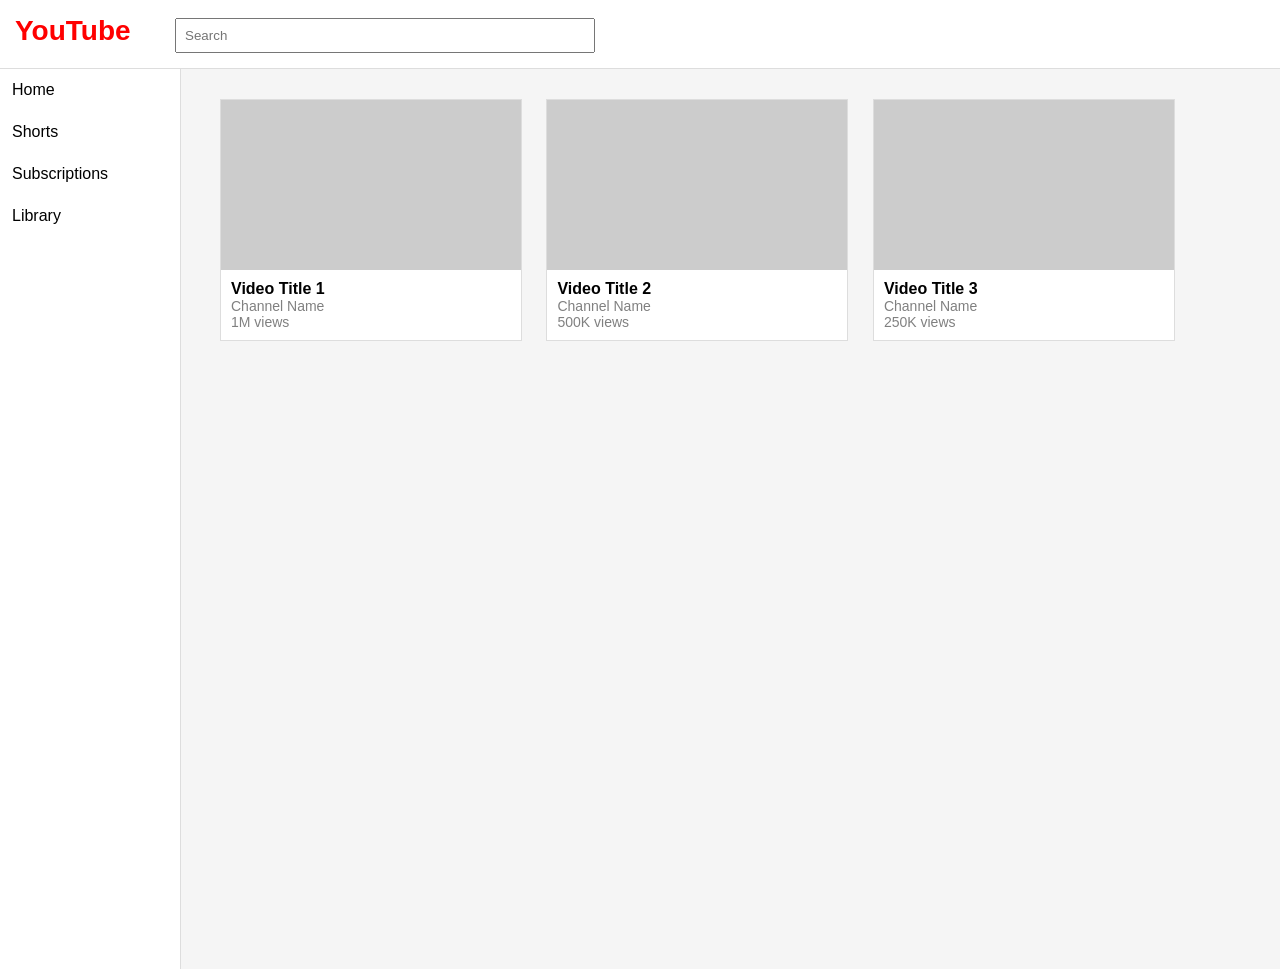
<file: youtube.html>
<!DOCTYPE html>
<html>
<head>
    <title>Simple YouTube Clone</title>
    <style>
        body {
            margin: 0;
            font-family: Arial, sans-serif;
            background: #f5f5f5;
        }

        /* Header */
        .header {
            background: white;
            padding: 15px;
            border-bottom: 1px solid #ddd;
        }

        .logo {
            color: red;
            font-size: 28px;
            font-weight: bold;
            display: inline-block;
        }

        .search {
            display: inline-block;
            margin-left: 40px;
        }

        .search input {
            width: 400px;
            padding: 8px;
        }

        /* Sidebar */
        .sidebar {
            width: 180px;
            background: white;
            float: left;
            height: 100vh;
            border-right: 1px solid #ddd;
        }

        .sidebar a {
            display: block;
            padding: 12px;
            text-decoration: none;
            color: black;
        }

        .sidebar a:hover {
            background: #eee;
        }

        /* Main Content */
        .content {
            margin-left: 190px;
            padding: 20px;
        }

        .video {
            width: 300px;
            background: white;
            display: inline-block;
            margin: 10px;
            border: 1px solid #ddd;
        }

        .thumbnail {
            width: 300px;
            height: 170px;
            background: #cccccc;
        }

        .video-info {
            padding: 10px;
        }

        .title {
            font-weight: bold;
        }

        .channel,
        .views {
            color: gray;
            font-size: 14px;
        }
    </style>
</head>
<body>

    <div class="header">
        <span class="logo">YouTube</span>

        <span class="search">
            <input type="text" placeholder="Search">
        </span>
    </div>

    <div class="sidebar">
        <a href="#">Home</a>
        <a href="#">Shorts</a>
        <a href="#">Subscriptions</a>
        <a href="#">Library</a>
    </div>

    <div class="content">

        <div class="video">
            <div class="thumbnail"></div>
            <div class="video-info">
                <div class="title">Video Title 1</div>
                <div class="channel">Channel Name</div>
                <div class="views">1M views</div>
            </div>
        </div>

        <div class="video">
            <div class="thumbnail"></div>
            <div class="video-info">
                <div class="title">Video Title 2</div>
                <div class="channel">Channel Name</div>
                <div class="views">500K views</div>
            </div>
        </div>

        <div class="video">
            <div class="thumbnail"></div>
            <div class="video-info">
                <div class="title">Video Title 3</div>
                <div class="channel">Channel Name</div>
                <div class="views">250K views</div>
            </div>
        </div>

    </div>

</body>
</html>
</file>
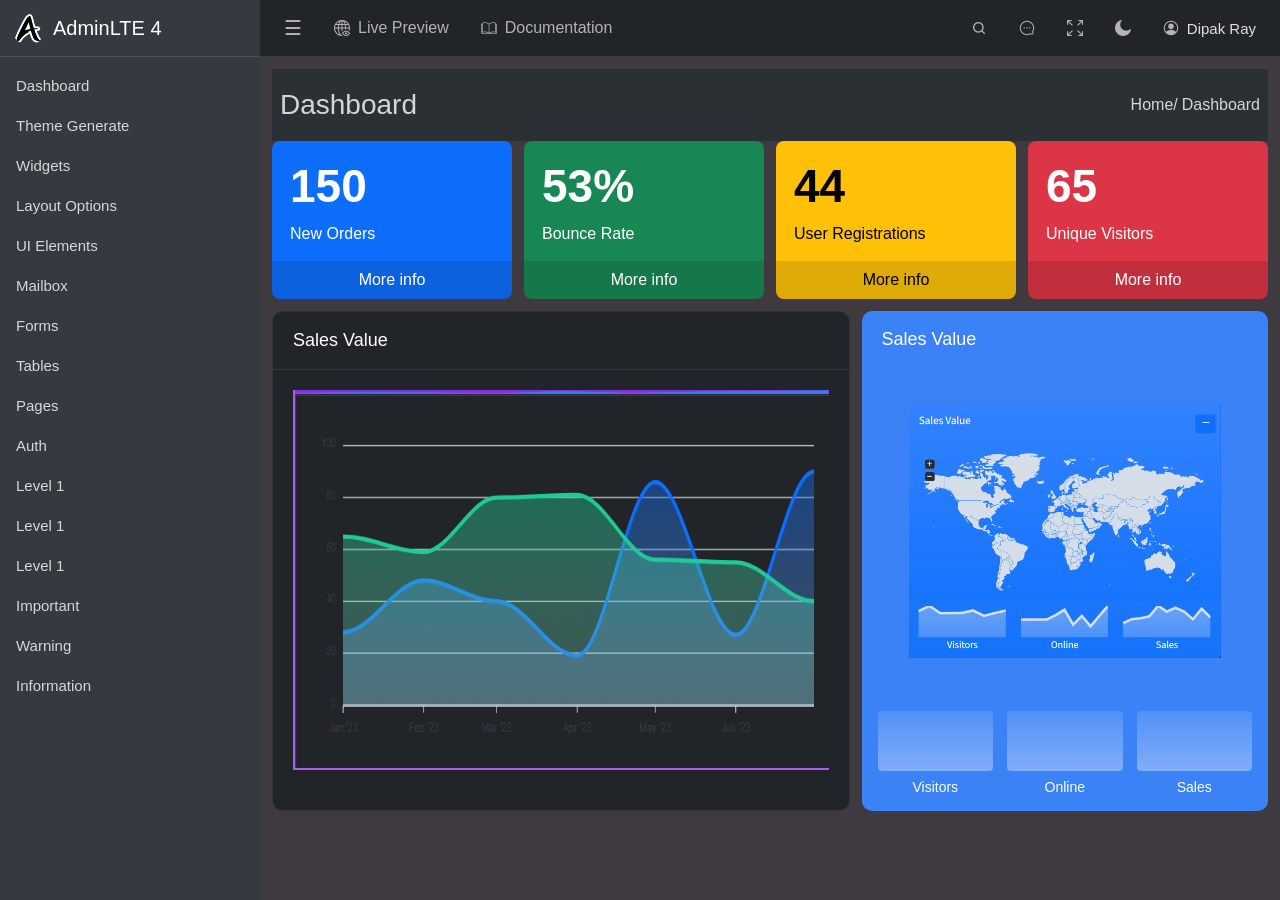
<file: dashboard/admn.html>
<!DOCTYPE html>
<html lang="en">
<head>
    <meta charset="UTF-8">
    <meta name="viewport" content="width=device-width, initial-scale=1.0">
    <title>AdminLTE Navbar Practice</title>
    <link rel="stylesheet" href="styles.css">
</head>
<body>
    <div class="container">

        <!-- Sidebar brand -->
        <div class="sidebar-head">
            <a href="#" class="brand-link">
                <img src="letter-a.png" alt="Admin-logo" class="brand-image">
                <span class="brand-text">AdminLTE 4</span>
            </a>
        </div>

        <!-- Top left navbar -->
        <nav class="app-header">
    <div class="app-inner-header">

        <!-- Left navbar -->
        <ul class="navbar-nav1">
            <li class="nav-item">
                <a href="#" class="nav-link">
                    <span class="menu-icon">☰</span>
                </a>
            </li>

            <li class="nav-item">
                <a href="#" class="nav-link">
                    <img src="worldwide.png" alt="" class="nav-preview-image">
                    <span>Live Preview</span>
                </a>
            </li>

            <li class="nav-item">
                <a href="#" class="nav-link">
                    <img src="book.png" alt="" class="nav-documentation-image">
                    <span>Documentation</span>
                </a>
            </li>
        </ul>

        <!-- Right navbar -->


        <ul class="navbar-nav2">
            <li class="nav-item">
                <a href="#" class="nav-link-right">
                    <img src="search.png" alt="" class="nav-icon">
                </a>
            </li>

            <li class="nav-item">
                <a href="#" class="nav-link-right">
                    <img src="message.png" alt="" class="nav-icon">
                </a>
            </li>

            <li class="nav-item">
                <a href="#" class="nav-link-right">
                    <img src="full-size.png" alt="" class="nav-icon">
                </a>
            </li>

            <li class="nav-item">
                <a href="#" class="nav-link-right">
                    <img src="moon.png" alt="" class="nav-icon">
                </a>
            </li>

            <li class="nav-item">
                <a href="#" class="nav-link-right profile-link">
                    <img src="profile.png" alt="" class="nav-icon">
                    <span>Dipak Ray</span>
                </a>
            </li>
        </ul>

    </div>
 </nav>

 <!-- sidebar-->
 <div class="sidebar-container">
    <a href="#" class="sidebar-link">Dashboard</a>
    <a href="#" class="sidebar-link">Theme Generate</a>
    <a href="#" class="sidebar-link">Widgets</a>
    <a href="#" class="sidebar-link">Layout Options</a>
    <a href="#" class="sidebar-link">UI Elements</a>
    <a href="#" class="sidebar-link">Mailbox</a>
    <a href="#" class="sidebar-link">Forms</a>
    <a href="#" class="sidebar-link">Tables</a>
    <a href="#" class="sidebar-link">Pages</a>
    <a href="#" class="sidebar-link">Auth</a>
    <a href="#" class="sidebar-link">Level 1</a>
    <a href="#" class="sidebar-link">Level 1</a>
    <a href="#" class="sidebar-link">Level 1</a>
    <a href="#" class="sidebar-link">Important</a>
    <a href="#" class="sidebar-link">Warning</a>
    <a href="#" class="sidebar-link">Information</a>
 </div>



 <div class="main-container">
        <div class="dashboard">
            <div class="box box1">
                <a href="#" class="dashboard-text dashboard-text1">Dashboard</a>
            </div>
            <div class="box box2">
                <a href="#" class="dashboard-text">Home/</a> 
                <a href="#" class="dashboard-text">Dashboard</a>
            </div>
        </div>

        <div class="information">

        <!-- top 4 cards -->
        <div class="top-cards">
            <div class="small-box blue-box">
                <div class="small-box-top">
                    <div class="small-box-number">150</div>
                    <div class="small-box-text">New Orders</div>
                </div>
                <div class="small-box-bottom">More info</div>
            </div>

            <div class="small-box green-box">
                <div class="small-box-top">
                    <div class="small-box-number">53%</div>
                    <div class="small-box-text">Bounce Rate</div>
                </div>
                <div class="small-box-bottom">More info</div>
            </div>

            <div class="small-box yellow-box">
                <div class="small-box-top">
                    <div class="small-box-number">44</div>
                    <div class="small-box-text">User Registrations</div>
                </div>
                <div class="small-box-bottom">More info</div>
            </div>

            <div class="small-box red-box">
                <div class="small-box-top">
                    <div class="small-box-number">65</div>
                    <div class="small-box-text">Unique Visitors</div>
                </div>
                <div class="small-box-bottom">More info</div>
            </div>
        </div>

        <!-- graph + right blue panel -->
        <div class="dashboard-panels">

            <!-- left graph card -->
            <div class="sales-panel">
                <div class="panel-header">Sales Value</div>

                <div class="graph-area">
                    <div class="graph-grid">
                        <div class="graph-line graph-line1"></div>
                        <div class="graph-line graph-line2"></div>
                        <img src="graph.png" alt="graph">
                    </div>
                </div>
            </div>

            <!-- right blue card -->
            <div class="map-panel">
                <div class="panel-header panel-header-blue">Sales Value</div>

                <div class="map-body">
                    <img src="worldmap.png" alt="map" class="world-map">
                </div>

                <div class="map-stats">
                    <div class="mini-stat">
                        <div class="mini-graph"></div>
                        <span>Visitors</span>
                    </div>

                    <div class="mini-stat">
                        <div class="mini-graph"></div>
                        <span>Online</span>
                    </div>

                    <div class="mini-stat">
                        <div class="mini-graph"></div>
                        <span>Sales</span>
                    </div>
                </div>
        </div>

    </div>
</div>
 </div>
</div>


   
</body>
</html>
</file>
<file: dashboard/styles.css>
*{
            margin: 0;
            padding: 0;
            box-sizing: border-box;
        }

        body{
            font-family: "Source Sans 3", sans-serif;
        }

        .container{
            display: grid;
            grid-template-columns: 260px 1fr;
            grid-template-rows: 57px 1fr;
            min-height: 100vh;
        }

        /* ---------- Sidebar top brand ---------- */
        .sidebar-head{
            grid-column: 1 / 2;
            grid-row: 1 / 2;
        }

        .brand-link{
            background-color: #343a40;
            display: flex;
            align-items: center;
            padding: 0.75rem 0.75rem;
            border-bottom: 1px solid rgba(255,255,255,0.1);
            text-decoration: none;
            height: 100%;
        }

        .brand-image{
            width: 33px;
            height: 33px;
            margin-right: 0.5rem;
            border-radius: 50%;
        }

        .brand-text{
            font-size: 1.25rem;
            color: white;
            font-weight: 300;
        }

        /* --navbar -- */
        .app-header{
            grid-column: 2 / 3;
            grid-row: 1 / 2;
            background-color: #212529;
            border-bottom: 1px solid rgba(255,255,255,0.1);
        }

        .app-inner-header{
            height: 100%;
            display: flex;
            align-items: center;
            padding: 0 0.5rem;
        }

        .navbar-nav1{
            list-style: none;
            display: flex;
            align-items: center;
            margin: 0;
            padding: 0;
            height: 100%;
        }

        .nav-item{
            height: 100%;
        }

        .nav-link{
            height: 100%;
            display: flex;
            align-items: center;
            gap: 8px;
            padding: 8px 16px;
            text-decoration: none;
            color: rgba(255,255,255,0.65);
            font-size: 16px;
            transition: background-color 0.2s ease, color 0.2s ease;
        }

        .nav-link:hover{
            background-color: rgba(255,255,255,0.08);
            color: white;
        }

        .nav-preview-image,
        .nav-documentation-image{
            width: 16px;
            height: 16px;
            object-fit: contain;
        }

        .menu-icon{
            font-size: 20px;
            line-height: 1;
        }
        

        .navbar-nav2{
        /* right navbar */
        list-style: none;
        display: flex;
        align-items: center;
        height: 100%;
        margin-left: auto;   /* pushes it to the far right */
        }

    .nav-link-right{
        height: 100%;
        display: flex;
        align-items: center;
        gap: 8px;
        padding: 8px 16px;
        text-decoration: none;
        color: rgba(255,255,255,0.65);
        transition: background-color 0.2s ease, color 0.2s ease;
    }

    .nav-link-right:hover{
        background-color: rgba(255,255,255,0.08);
        color: white;
    }

    .nav-icon{
        width: 18px;
        height: 18px;
        object-fit: contain;
    }

    .nav-profile-image{
        width: 28px;
        height: 28px;
        border-radius: 50%;
        object-fit: cover;
    }

    .profile-link span{
        font-size: 15px;
        color: rgba(255,255,255,0.85);
    }
    .nav-preview-image,
    .nav-documentation-image
    {
        width: 16px;
        height: 16px;
        object-fit: contain;
        filter: brightness(0) invert(1);
        opacity: 0.65;
    }
    .nav-icon{
        width: 16px;
        height: 16px;
        object-fit: contain;
        filter: brightness(0) invert(1);
        opacity: 0.65;
    }

    .sidebar-container{
        grid-column: 1 / 2;
        grid-row: 2 / 3;
        background-color: #343a40;
        display: flex;
        flex-direction: column;
        padding: 8px 0;
    }

    .sidebar-link{
        height: 40px;
        display: flex;
        align-items: center;
        padding: 0 16px;
        text-decoration: none;
        color: rgba(255,255,255,0.8);
        font-size: 15px;
        transition: background-color 0.2s ease, color 0.2s ease;
    }

    .sidebar-link:hover{
        background-color: rgba(255,255,255,0.08);
        color: white;
    }
    .main-container{
        background-color :#3f3a3f;
    }
    .dashboard{
        height : 72px;
        display: flex;
        padding: 16px 8px;

    }
    .box{
        width : 50%;
        
    }
    .box1{
        display: flex;
        align-items: center;
        font-size: 28px;
        
    }
    .box2{
        display: flex;
    justify-content: end;
    align-items: center;
    }
    .dashboard-text{
        text-decoration: none;
        color: rgba(255,255,255,0.8);
    }

    /* == MAIN RIGHT DASHBOARD ==*/
    .main-container{
        grid-column: 2 / 3;
        grid-row: 2 / 3;
        background-color: #3f3a3f;
        padding: 12px;
    }

    /* top dashboard title row already exists */
    .dashboard{
        height: 72px;
        display: flex;
        padding: 16px 8px;
        background-color: #2B3035;
    }

    .box{
        width: 50%;
    }

    .box1{
        display: flex;
        align-items: center;
        font-size: 28px;
    }

    .box2{
        display: flex;
        justify-content: end;
        align-items: center;
        gap: 4px;
    }

    .dashboard-text{
        text-decoration: none;
        color: rgba(255,255,255,0.8);
    }

    /* ================= INFORMATION AREA ================= */
    .information{
        display: flex;
        flex-direction: column;
        gap: 12px;
    }

    /* ================= TOP SMALL CARDS ================= */
    .top-cards{
        display: grid;
        grid-template-columns: repeat(4, 1fr);
        gap: 12px;
    }

    .small-box{
        min-height: 130px;
        border-radius: 8px;
        overflow: hidden;
        display: flex;
        flex-direction: column;
        justify-content: space-between;
    }

    .small-box-top{
        padding: 18px;
    }

    .small-box-number{
        font-size: 46px;
        font-weight: 700;
        color: white;
        margin-bottom: 12px;
    }

    .small-box-text{
        font-size: 16px;
        color: white;
    }

    .small-box-bottom{
        text-align: center;
        padding: 10px;
        font-size: 16px;
        background-color: rgba(0,0,0,0.12);
        color: white;
    }

    .blue-box{
        background-color: #0d6efd;
    }

    .green-box{
        background-color: #198754;
    }

    .yellow-box{
        background-color: #ffc107;
    }

    .yellow-box .small-box-number,
    .yellow-box .small-box-text,
    .yellow-box .small-box-bottom{
        color: black;
    }

    .red-box{
        background-color: #dc3545;
    }

    /* ================= LOWER 2 PANELS ================= */
    .dashboard-panels{
        display: grid;
        grid-template-columns: 1.35fr 0.95fr;
        gap: 12px;
    }

    /* left graph panel */
    .sales-panel{
        background-color: #3b363b;
        border-radius: 10px;
        overflow: hidden;
        border: 1px solid rgba(255,255,255,0.08);
        min-height: 500px;
    }

    .panel-header{
        padding: 18px 20px;
        color: white;
        font-size: 18px;
        border-bottom: 1px solid rgba(255,255,255,0.08);
        
    }
    .sales-panel , .graph-area{
        background-color: #212529;
    }

    /* graph area */
    .graph-area{
        padding: 20px;
        height: 420px;
    }

    .graph-grid{
        background-color: blueviolet;
        width: 100%;
        height: 100%;
        position: relative;
        border-left: 2px solid rgba(255,255,255,0.25);
        border-bottom: 2px solid rgba(255,255,255,0.25);
        background-image:
        linear-gradient(to top, rgba(255,255,255,0.08) 1px, transparent 1px);
        background-size: 100% 20%;
        overflow: hidden;
        
    }
    .graph-grid img{
        height: 100%;
        width: 100%;
        object-fit: fit;
    }

   

    .graph-line1{
        background: rgba(59,130,246,0.35);
        clip-path: polygon(0 72%, 12% 58%, 24% 62%, 38% 82%, 50% 28%, 63% 76%, 79% 34%, 100% 10%, 100% 100%, 0 100%);
        border-top: 4px solid #2f80ed;
    }

    .graph-line2{
        background: rgba(52,211,153,0.28);
        clip-path: polygon(0 35%, 16% 40%, 28% 22%, 46% 20%, 60% 44%, 82% 46%, 100% 60%, 100% 100%, 0 100%);
    }

    /* right blue panel */
    .map-panel{
        background-color: #3b82f6;
        border-radius: 10px;
        overflow: hidden;
        min-height: 500px;
        display: flex;
        flex-direction: column;
    }

    .panel-header-blue{
        border-bottom: none;
    }

    .map-body{
        flex: 1;
        display: flex;
        align-items: center;
        justify-content: center;
        padding: 20px;
    }

    .world-map{
        width: 85%;
        max-width: 340px;
        opacity: 0.95;
    }

    /* bottom stats inside blue panel */
    .map-stats{
        display: grid;
        grid-template-columns: repeat(3, 1fr);
        gap: 14px;
        padding: 16px;
    }

    .mini-stat{
        display: flex;
        flex-direction: column;
        align-items: center;
        color: white;
        font-size: 14px;
    }

    .mini-graph{
        width: 100%;
        height: 60px;
        border-radius: 4px;
        background: linear-gradient(to top, rgba(255,255,255,0.35), rgba(255,255,255,0.12));
        margin-bottom: 8px;
    }
</file>
